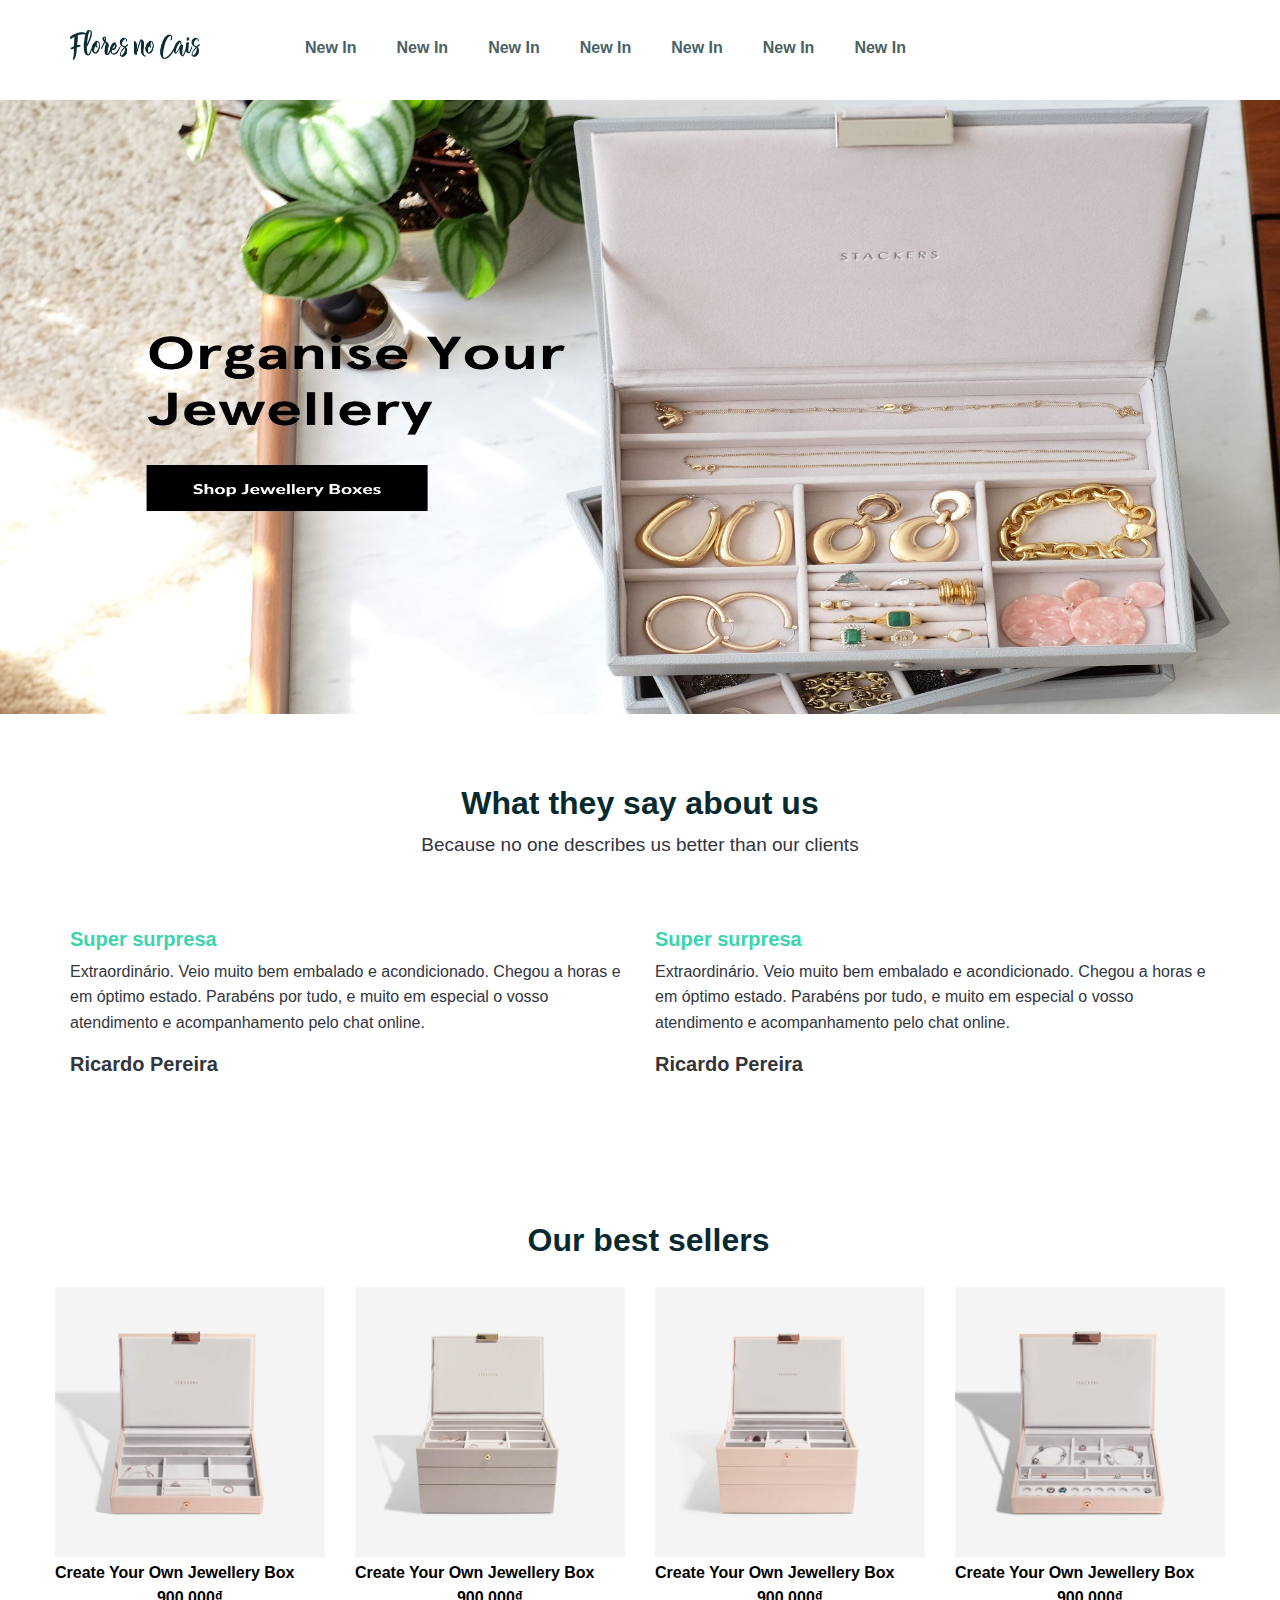
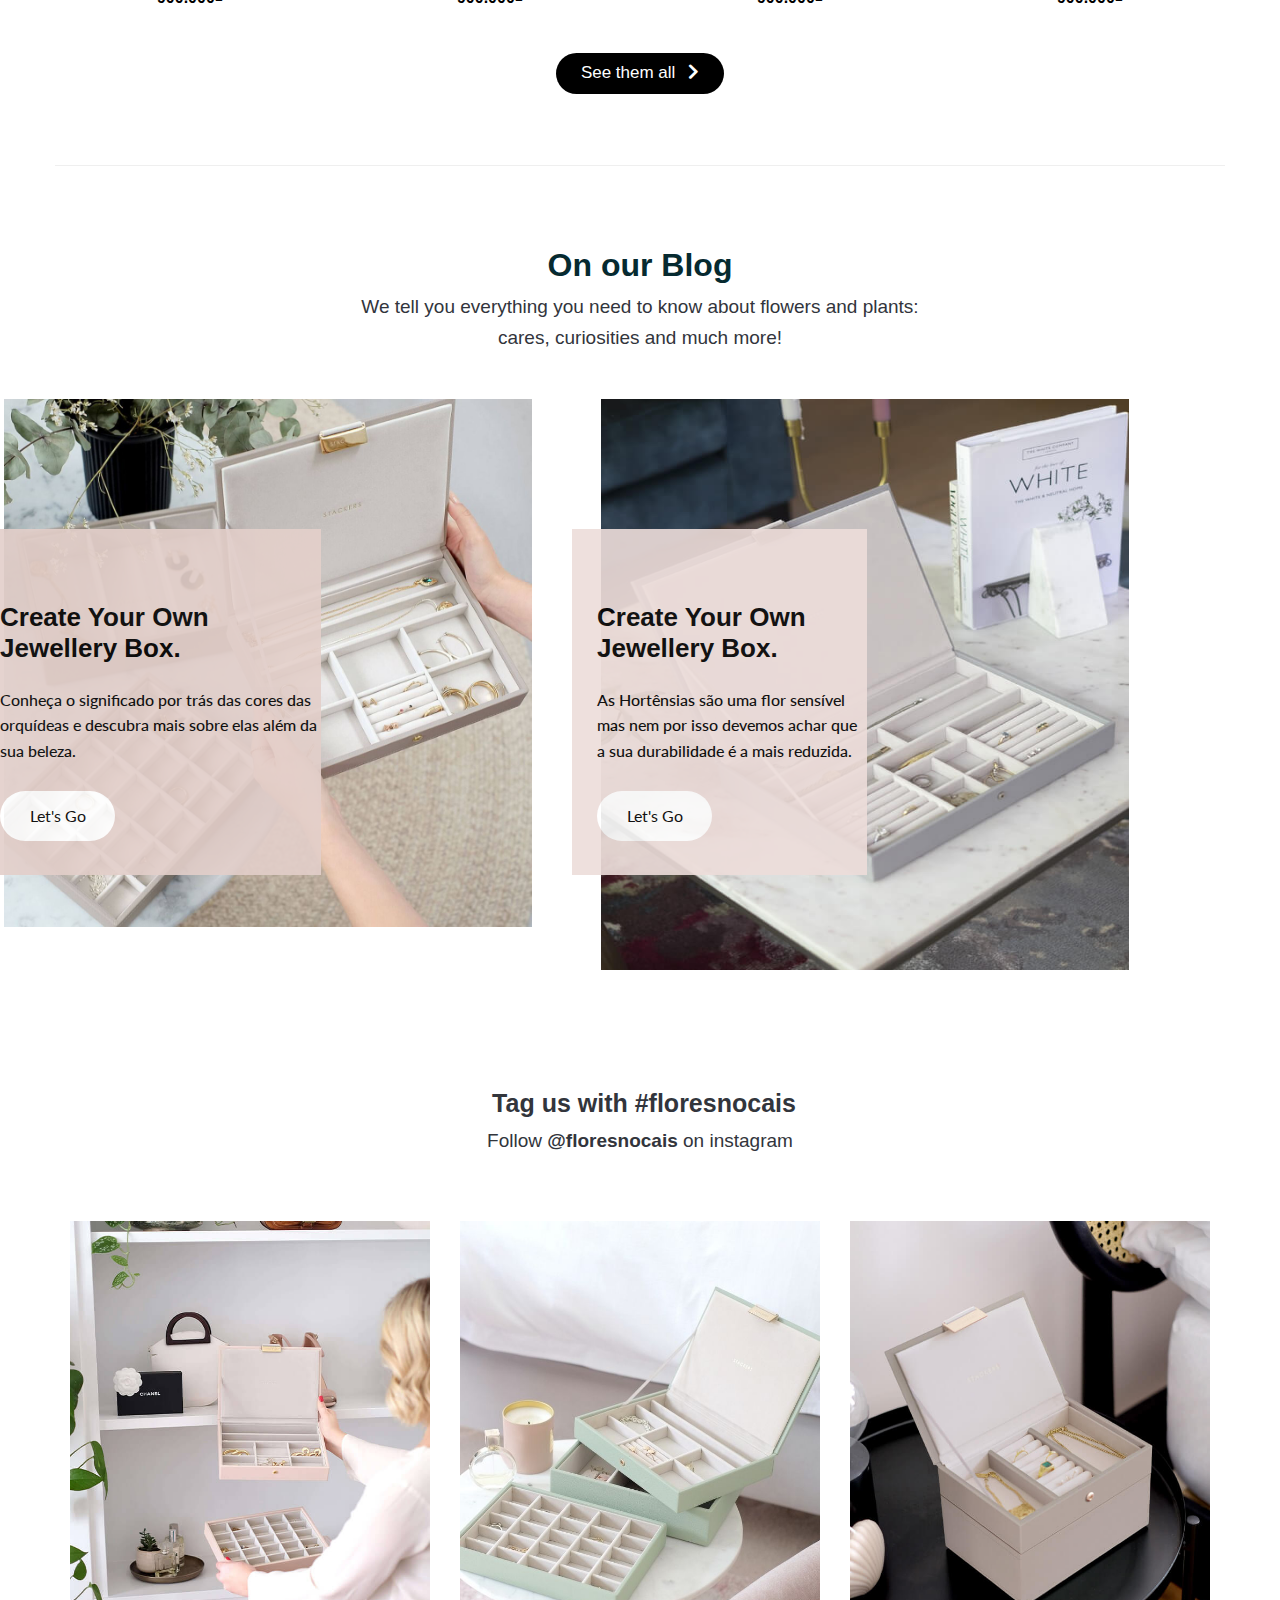
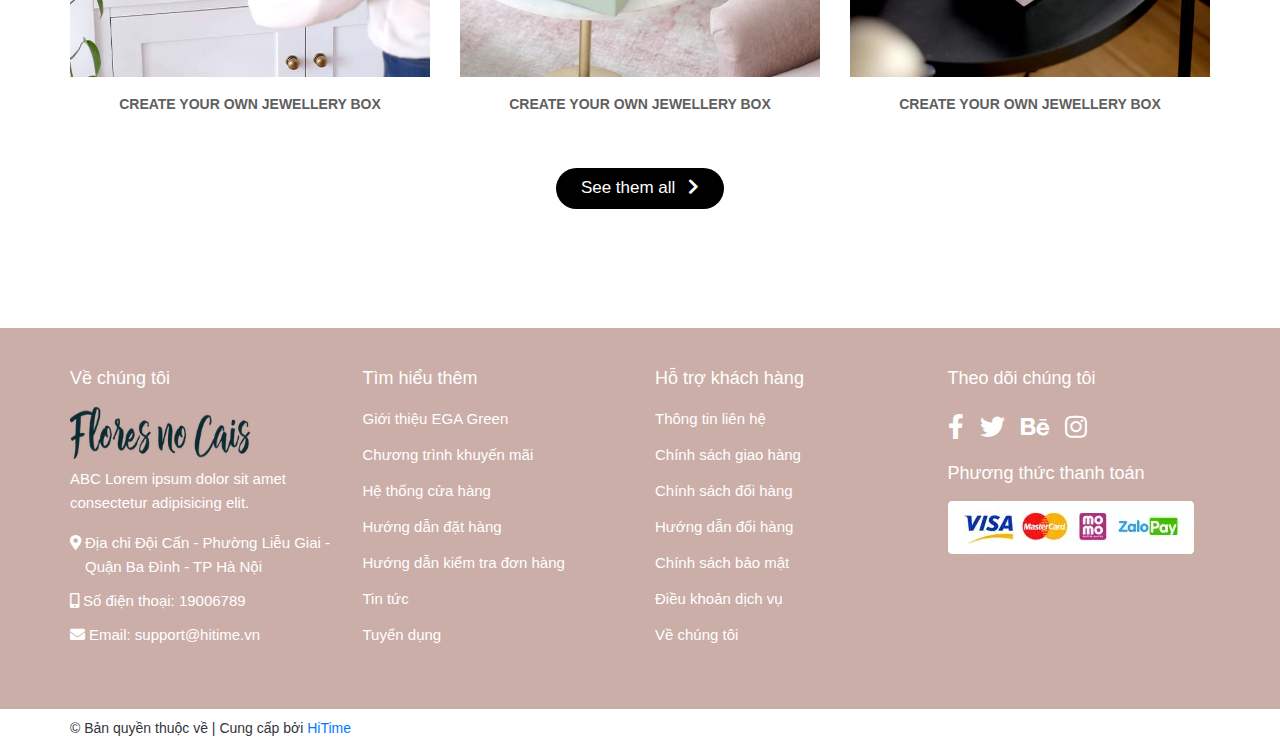
<file: index.html>
<!DOCTYPE html>
<html lang="en">

<head>
    <meta charset="UTF-8">
    <meta http-equiv="X-UA-Compatible" content="IE=edge">
    <meta name="viewport" content="width=device-width, initial-scale=1.0">
    <link rel="preconnect" href="https://fonts.googleapis.com">
    <link rel="stylesheet" type="text/css" media="all" href="https://fonts.googleapis.com/css?family=Raleway:400,600,500,300,200,800" />
    <link rel="stylesheet" type="text/css" media="all" href="https://fonts.googleapis.com/css?family=Lato:100,100i,300,400,400i,500,700" />
    <link rel="preconnect" href="https://fonts.gstatic.com" crossorigin>
    <link rel="stylesheet" href="bootstrap/css/bootstrap.min.css">
    <link rel="stylesheet" href="font/fontawesome/css/all.css">
    <link rel="stylesheet" href="css/style.css">
    <link rel="stylesheet" href="css/responsive.css">
    <title>Flores no Cais — With roots in Production | Online Florist</title>
</head>

<body>

    <div id="wrapper">
        <div id="header">
            <div class="container">
                <div class="row">

                    <div class="col-md-2">

                        <div id="logo">
                            <a href="">
                                <img src="images/logo-flores-no-cais-horizontal-dark.png" alt="">
                            </a>
                        </div>

                    </div>
                    <div class="col-md-10 d-sm-block d-md-block">
                        <div id="menu">
                            <nav class="d-none d-sm-block">
                                <ul id="main-menu" class="d-flex">
                                    <li><a href="">New In</a></li>
                                    <li><a href="">New In</a></li>
                                    <li><a href="">New In</a></li>
                                    <li><a href="">New In</a></li>
                                    <li><a href="">New In</a></li>
                                    <li><a href="">New In</a></li>
                                    <li><a href="">New In</a></li>

                                </ul>
                            </nav>
                            <div id="rps-menu" class="d-md-none">
                                <label for="check"><i class="fas fa-bars text-dark"></i></label>
                                <input id="check" type="checkbox">
                                <div class="test">
                                    <ul id="respon-menu">
                                        <li><a href="">New In</a></li>
                                        <li><a href="">New In</a></li>
                                        <li><a href="">New In</a></li>
                                        <li><a href="">New In</a></li>
                                        <li><a href="">New In</a></li>
                                        <li><a href="">New In</a></li>
                                        <li><a href="">New In</a></li>

                                    </ul>
                                </div>
                            </div>

                        </div>
                    </div>
                </div>
            </div>



        </div>


        <!-- ----------end header--------  -->


        <div id="slider">
            <a href="">
                <img src="images/Desktop_Hero_jewellery-boxes_banner.jpg" alt="">
            </a>
        </div>

        <!-- end slider-------------------- -->

        <div id="about-us">
            <div class="container">
                <div class="row">
                    <div class="col-md-12 col-12">
                        <div class="title-about text-center">
                            <h2>What they say about us</h2>
                            <p class="subtitle">Because no one describes us better than our clients</p>
                        </div>
                    </div>
                </div>
                <div class="row">
                    <div class="col-md-12 col-12">
                        <div class="content-about">
                            <div class="row">
                                <div class="col-md-6">
                                    <div class="content-about-title-left">
                                        <h6>Super surpresa</h6>
                                        <p>
                                            Extraordinário. Veio muito bem embalado e acondicionado. Chegou a horas e em óptimo estado. Parabéns por tudo, e muito em especial o vosso atendimento e acompanhamento pelo chat online.</p>

                                        <h4>Ricardo Pereira</h4>
                                    </div>
                                </div>
                                <div class="col-md-6 col-12">
                                    <div class="content-about-title-right">
                                        <h6>Super surpresa</h6>
                                        <p>
                                            Extraordinário. Veio muito bem embalado e acondicionado. Chegou a horas e em óptimo estado. Parabéns por tudo, e muito em especial o vosso atendimento e acompanhamento pelo chat online.</p>

                                        <h4>Ricardo Pereira</h4>
                                    </div>
                                </div>

                            </div>
                        </div>


                    </div>
                </div>
            </div>
        </div>

        <!-- end about us------------------- -->

        <div id="best-sellers">
            <div id="products-new" class="container">
                <div class="title row">
                    <div class="col-md-12 text-center">
                        <h4>Our best sellers
                        </h4>


                    </div>
                </div>
                <div class="body row">
                    <ul class="list-new-products row list-unstyled">
                        <li class="col-md-3 col-6">
                            <div class="product-item">
                                <a href="product-detail.html" class="pic-product d-block"><img src="images/product_2-1.jpg" alt="" class="img-fluid"></a>
                                <div class="info-product mt-2">
                                    <a href="product-detail.html" class="product-name d-block text-center text-sm-left">Create Your Own Jewellery Box
                                </a>
                                </div>
                                <div class="product-price mt-1 text-center">
                                    <span>900.000₫</span>
                                </div>


                            </div>
                        </li>
                        <li class="col-md-3 col-6">
                            <div class="product-item">
                                <a href="product-detail.html" class="pic-product d-block"><img src="images/product_2-2.jpg" alt="" class="img-fluid"></a>
                                <div class="info-product mt-2">
                                    <a href="product-detail.html" class="product-name d-block text-center text-sm-left">Create Your Own Jewellery Box
                                </a>
                                </div>
                                <div class="product-price mt-1 text-center">
                                    <span>900.000₫</span>
                                </div>


                            </div>
                        </li>
                        <li class="col-md-3 col-6">
                            <div class="product-item">
                                <a href="product-detail.html" class="pic-product d-block"><img src="images/product_2-3.jpg" alt="" class="img-fluid"></a>
                                <div class="info-product mt-2">
                                    <a href="product-detail.html" class="product-name d-block text-center text-sm-left">Create Your Own Jewellery Box
                                </a>
                                </div>
                                <div class="product-price mt-1 text-center">
                                    <span>900.000₫</span>
                                </div>


                            </div>
                        </li>
                        <li class="col-md-3 col-6">
                            <div class="product-item">
                                <a href="product-detail.html" class="pic-product d-block"><img src="images/product_2-4.jpg" alt="" class="img-fluid"></a>
                                <div class="info-product mt-2">
                                    <a href="product-detail.html" class="product-name d-block text-center text-sm-left">Create Your Own Jewellery Box
                                </a>
                                </div>
                                <div class="product-price mt-1 text-center">
                                    <span>900.000₫</span>
                                </div>


                            </div>
                        </li>
                    </ul>

                </div>

                <div class="text-center my-3">
                    <a href="" class="btn btn-main rounded-pill px-4">See them all
                            <i class=" fas fa-chevron-right pl-2"></i>
                        </a>
                </div>
            </div>
        </div>

        <!--end  best sellers------------ -->

        <div id="blog">
            <div class="container">
                <div class="row">
                    <div class="col-md-12 ">
                        <div class="title-blog text-center">
                            <h2>On our Blog</h2>
                            <p class="subtitle">We tell you everything you need to know about flowers and plants: <br> cares, curiosities and much more!</p>
                        </div>
                    </div>
                    <div class="row">
                        <div class="content-blog">
                            <div class="row">
                                <div class="col-md-6 col-12">
                                    <div class="content-blog-title-left">
                                        <div class="blog-img">
                                            <a href="">
                                                <img src="images/slider_2.jpg" alt="" width="528px" height="528px">
                                            </a>
                                        </div>

                                        <div class="box-blog-left">
                                            <div class="stackers-video-block-text">
                                                <div class="stackers-video-block_text_inner">
                                                    <h2>Create Your Own Jewellery Box.</h2>
                                                </div>
                                                <div class="stackers-video-block_text_content">Conheça o significado por trás das cores das orquídeas e descubra mais sobre elas além da sua beleza.</div>
                                                <a class="stackers-video-block_text_button text-decoration-none" href="">Let's Go</a>
                                            </div>
                                        </div>
                                    </div>
                                </div>
                                <div class="col-md-6 col-12">
                                    <div class="content-blog-title-right">
                                        <div class="blog-img">
                                            <a href="">
                                                <img src="images/product_1-5.jpg" alt="" width="528px" height="571px">
                                            </a>
                                        </div>

                                        <div class="box-blog-right">
                                            <div class="stackers-video-block-text">
                                                <div class="stackers-video-block_text_inner">
                                                    <h2>Create Your Own Jewellery Box.</h2>
                                                </div>
                                                <div class="stackers-video-block_text_content">As Hortênsias são uma flor sensível mas nem por isso devemos achar que a sua durabilidade é a mais reduzida.</div>
                                                <a class="stackers-video-block_text_button text-decoration-none" href="">Let's Go</a>
                                            </div>
                                        </div>
                                    </div>
                                </div>

                            </div>
                        </div>
                    </div>
                </div>
            </div>

        </div>

        <!-- end blog-------------------- -->

        <!-- <div id="tag-us-with">
            <div class="box featured-product mt-4">
                <div class="box-head text-center">
                    <h4>Tag us with #floresnocais
                    </h4>
                    <p class="subtitle">Follow <b>@floresnocais</b> on instagram</p>
                </div>
                <div class="box-body">
                    <ul class="list-featured-product d-flex">
                        <li>
                            <a href="" class="product-thumb">
                                <img src="images/product_1.jpg" alt="">
                            </a>
                            <a href="" class="product-title text-decoration-none">Create Your Own Jewellery Box</a>
                        </li>
                        <li>
                            <a href="" class="product-thumb">
                                <img src="images/product_1-2.jpg" alt="">
                            </a>
                            <a href="" class="product-title text-decoration-none">Create Your Own Jewellery Box</a>
                        </li>
                        <li>
                            <a href="" class="product-thumb">
                                <img src="images/product_1-3.jpg" alt="">
                            </a>
                            <a href="" class="product-title text-decoration-none">Create Your Own Jewellery Box</a>
                        </li>
                        <li>
                            <a href="" class="product-thumb">
                                <img src="images/product_1-4.jpg" alt="">
                            </a>
                            <a href="" class="product-title text-decoration-none">Create Your Own Jewellery Box</a>
                        </li>
                        <li>
                            <a href="" class="product-thumb">
                                <img src="images/product_1-5.jpg" alt="">
                            </a>
                            <a href="" class="product-title text-decoration-none">Create Your Own Jewellery Box</a>
                        </li>
                    </ul>
                </div>
            </div>
        </div> -->


        <div id="tag_us">
            <div class="container">
                <div class="share pt-5 mb-5">
                    <div class="row">
                        <div class="col-md-12 col-12 pb-5">
                            <div class="box-head text-center">
                                <h4>Tag us with #floresnocais
                                </h4>
                                <p class="subtitle">Follow <b>@floresnocais</b> on instagram</p>
                            </div>
                        </div>
                        <div class="col-md-4 col-12 text-center mb-3">
                            <div class="list-share">
                                <a href="" class="d-block">
                                    <img src="images/product_1.jpg" class="img-fluid pb-3">
                                </a>
                                <a href="" class="product-title text-decoration-none">Create Your Own Jewellery Box</a>

                            </div>
                        </div>

                        <div class="col-md-4 col-12 text-center mb-3">
                            <div class="list-share">
                                <a href="" class="d-block">
                                    <img src="images/product_1-2.jpg" class="img-fluid pb-3">
                                </a>
                                <a href="" class="product-title text-decoration-none">Create Your Own Jewellery Box</a>

                            </div>
                        </div>
                        <div class="col-md-4 col-12 text-center mb-3">
                            <div class="list-share">
                                <a href="" class="d-block">
                                    <img src="images/product_1-3.jpg" class="img-fluid pb-3">
                                </a>
                                <a href="" class="product-title text-decoration-none">Create Your Own Jewellery Box</a>

                            </div>
                        </div>






                    </div>
                    <div class="row">
                        <div class="col-md-12">
                            <div class="text-center my-3">
                                <a href="" class="btn btn-main rounded-pill px-4">See them all
                                        <i class=" fas fa-chevron-right pl-2"></i>
                                    </a>
                            </div>
                        </div>

                    </div>
                </div>
            </div>



        </div>


        <!-- end tag us with------------------ -->







        <div id="footer">

            <div class="mid-footer">
                <div class="container ">
                    <div class="row ">
                        <div class="col-xs-12 col-md-6 col-lg-3 col-12 footer-click ">
                            <div class="wp_about_us_f">
                                <h4 class="title-menu clicked ">Về chúng tôi</h4>
                                <a href=" ">
                                    <img src="images/logo-flores-no-cais-horizontal-dark.png " alt=" " width="180px" height="52px">
                                </a>
                                <p class="pt-2">
                                    ABC Lorem ipsum dolor sit amet consectetur adipisicing elit.
                                </p>
                                <p EGA Green chuyên cung cấp các thực phẩm tươi sống.></p>
                                <div class="single-contact ">
                                    <i class="fa fa-map-marker-alt "></i>
                                    <div class="content pd_l_15 pl-1">
                                        Địa chỉ
                                        <span>Đội Cấn - Phường Liễu Giai - Quận Ba Đình - TP Hà Nội</span>
                                    </div>

                                </div>
                                <div class="single-contact ">
                                    <i class="fa fa-mobile-alt"></i>
                                    <div class="content pd_l_15 pl-1">
                                        Số điện thoại: <a class="link_f" title="19006750 " href="tel:19006750 ">19006789 </a>
                                    </div>
                                </div>
                                <div class="single-contact ">
                                    <i class="fa fa-envelope "></i>
                                    <div class="content pd_l_15 pl-1">
                                        Email: <a title="support@sapo.vn " class="link_f " href="mailto:support@sapo.vn ">support@hitime.vn</a>
                                    </div>
                                </div>
                            </div>

                        </div>
                        <div class="col-xs-12 col-md-6 col-lg-3 col-12 footer-click wp_information_f">
                            <!-- <div class="wp_information_f"> -->
                            <h4 class="title-menu clicked ">Tìm hiểu thêm</h4>
                            <ul class="list-menu toggle-mn ">

                                <li class="li_menu ">
                                    <a class="link_f " href="/ " title="Giới thiệu EGA Green ">Giới thiệu EGA Green</a>
                                </li>

                                <li class="li_menu ">
                                    <a class="link_f " href="/ " title="Chương trình khuyến mãi ">Chương trình khuyến mãi</a>
                                </li>

                                <li class="li_menu ">
                                    <a class="link_f " href="/ " title="Hệ thống cửa hàng ">Hệ thống cửa hàng</a>
                                </li>

                                <li class="li_menu ">
                                    <a class="link_f " href="/ " title="Hướng dẫn đặt hàng ">Hướng dẫn đặt hàng</a>
                                </li>

                                <li class="li_menu ">
                                    <a class="link_f " href="/ " title="Hướng dẫn kiểm tra đơn hàng ">Hướng dẫn kiểm tra đơn hàng</a>
                                </li>

                                <li class="li_menu ">
                                    <a class="link_f " href="/tin-tuc " title="Tin tức ">Tin tức</a>
                                </li>

                                <li class="li_menu ">
                                    <a class="link_f " href="/ " title="Tuyển dụng ">Tuyển dụng</a>
                                </li>

                            </ul>
                            <!-- </div> -->

                        </div>
                        <div class="col-xs-12 col-md-6 col-lg-3 col-12 footer-click wp_support_f">

                            <!-- <div class="wp_support_f"> -->
                            <h4 class="title-menu clicked ">Hỗ trợ khách hàng</h4>
                            <ul class="list-menu toggle-mn ">

                                <li class="li_menu ">
                                    <a class="link_f " href="/ " title="Thông tin liên hệ ">Thông tin liên hệ</a>
                                </li>

                                <li class="li_menu ">
                                    <a class="link_f " href="/ " title="Chính sách giao hàng ">Chính sách giao hàng</a>
                                </li>

                                <li class="li_menu ">
                                    <a class="link_f " href="/ " title="Chính sách đổi hàng ">Chính sách đổi hàng</a>
                                </li>

                                <li class="li_menu ">
                                    <a class="link_f " href="/ " title="Hướng dẫn đổi hàng ">Hướng dẫn đổi hàng</a>
                                </li>

                                <li class="li_menu ">
                                    <a class="link_f " href="/ " title="Chính sách bảo mật ">Chính sách bảo mật</a>
                                </li>

                                <li class="li_menu ">
                                    <a class="link_f " href="/ " title="Điều khoản dịch vụ ">Điều khoản dịch vụ</a>
                                </li>

                                <li class="li_menu ">
                                    <a class="link_f " href="/ " title="Về chúng tôi ">Về chúng tôi</a>
                                </li>

                            </ul>
                            <!-- </div> -->

                        </div>
                        <div class="col-xs-12 col-md-6 col-lg-3 col-12 footer-click ">
                            <div class="social-footer ">
                                <h4 class="title-menu ">
                                    Theo dõi chúng tôi
                                </h4>
                                <ul class="follow_option d-flex flex-wrap align-items-center p-0 list-unstyled ">

                                    <li>
                                        <a class="facebook link_f " href="# " title="Theo dõi Facebook ABC "><i class="fab fa-facebook-f "></i></a>
                                    </li>


                                    <li>
                                        <a class="twitter link_f " href="# " title="Theo dõi Twitter ABC"><i class="fab fa-twitter "></i></a>
                                    </li>


                                    <li>
                                        <a class="behance link_f " href="# " title="Theo dõi Behance ABC "><i class="fab fa-behance "></i></a>
                                    </li>


                                    <li>
                                        <a class="instgram link_f " href="# " title="Theo dõi instgram ABC "><i class="fab fa-instagram "></i></a>
                                    </li>

                                </ul>
                                <h4 class="title-menu ">
                                    Phương thức thanh toán
                                </h4>
                                <div class="product-trustbadge my-3">
                                    <a href="" title="Phương thức thanh toán">
                                        <img class="lazyload img-fluid loaded" src="images/product_trustbadge.png" alt="Phương thức thanh toán" data-was-processed="true">
                                    </a>
                                </div>

                            </div>
                        </div>
                    </div>
                </div>
            </div>
            <div class="bg-footer-bottom copyright clearfix py-2">
                <div class="container">
                    <div class="row">
                        <div id="copyright" class="col-lg-12 col-md-12 col-xs-12 col-12 fot_copyright">
                            <span class="wsp">
                                    © Bản quyền thuộc về 
                                    <a href="" rel="nofollow" target="_blank"></a> | Cung cấp bởi <a href="https://hitime.vn/" rel="" title="" target="_blank">HiTime</a>
                                </span>
                        </div>
                    </div>

                    <!-- <a href="#" id="back-to-top" class="backtop back-to-top show end" title="Lên đầu trang"><i class="fa fa-angle-up" aria-hidden="true"></i></a> -->

                </div>
            </div>

        </div>




        <!-- <div id="best-sellers">
            <div id="products-new" class="container">
                <div class="title row">
                    <div class="col-md-12 text-center">
                        <h4>Our best sellers
                        </h4>


                    </div>
                </div>
                <div class="body row">
                    <ul class="list-new-products row list-unstyled">
                        <li class="col-md-3 col-12">
                            <div class="product-item">
                                <a href="product-detail.html" class="pic-product d-block"><img src="images/product_1.jpg" alt="" class="img-fluid"></a>
                                <div class="info-product mt-2">
                                    <a href="product-detail.html" class="product-name d-block text-center text-sm-left">Create Your Own Jewellery Box
                                </a>
                                </div>
                                <div class="product-price mt-1 text-center">
                                    <span>900.000₫</span>
                                </div>


                            </div>
                        </li>
                        <li class="col-md-3 col-12">
                            <div class="product-item">
                                <a href="product-detail.html" class="pic-product d-block"><img src="images/product_1-2.jpg" alt="" class="img-fluid"></a>
                                <div class="info-product mt-2">
                                    <a href="product-detail.html" class="product-name d-block text-center text-sm-left">Create Your Own Jewellery Box
                                </a>
                                </div>
                                <div class="product-price mt-1 text-center">
                                    <span>900.000₫</span>
                                </div>


                            </div>
                        </li>
                        <li class="col-md-3 col-6">
                            <div class="product-item">
                                <a href="product-detail.html" class="pic-product d-block"><img src="images/product_1-3.jpg" alt="" class="img-fluid"></a>
                                <div class="info-product mt-2">
                                    <a href="product-detail.html" class="product-name d-block text-center text-sm-left">Create Your Own Jewellery Box
                                </a>
                                </div>
                                <div class="product-price mt-1 text-center">
                                    <span>900.000₫</span>
                                </div>


                            </div>
                        </li>
                        <li class="col-md-3 col-6">
                            <div class="product-item">
                                <a href="product-detail.html" class="pic-product d-block"><img src="images/product_1-4.jpg" alt="" class="img-fluid"></a>
                                <div class="info-product mt-2">
                                    <a href="product-detail.html" class="product-name d-block text-center text-sm-left">Create Your Own Jewellery Box
                                </a>
                                </div>
                                <div class="product-price mt-1 text-center">
                                    <span>900.000₫</span>
                                </div>


                            </div>
                        </li>
                    </ul>

                </div>

                <div class="text-center my-3">
                    <a href="" class="btn btn-main rounded-pill px-4">See them all
                            <i class=" fas fa-chevron-right pl-2"></i>
                        </a>
                </div>
            </div>
        </div> -->



        <!-- ----------------------test---------------- -->











        <!-- end footer-------------------------------- -->

    </div>



    <script src=" js/jquery-3.5.1.slim.min.js "></script>
    <script src="js/popper.min.js "></script>
    <script src="bootstrap/js/bootstrap.min.js "></script>
</body>

</html>

</html>
</file>
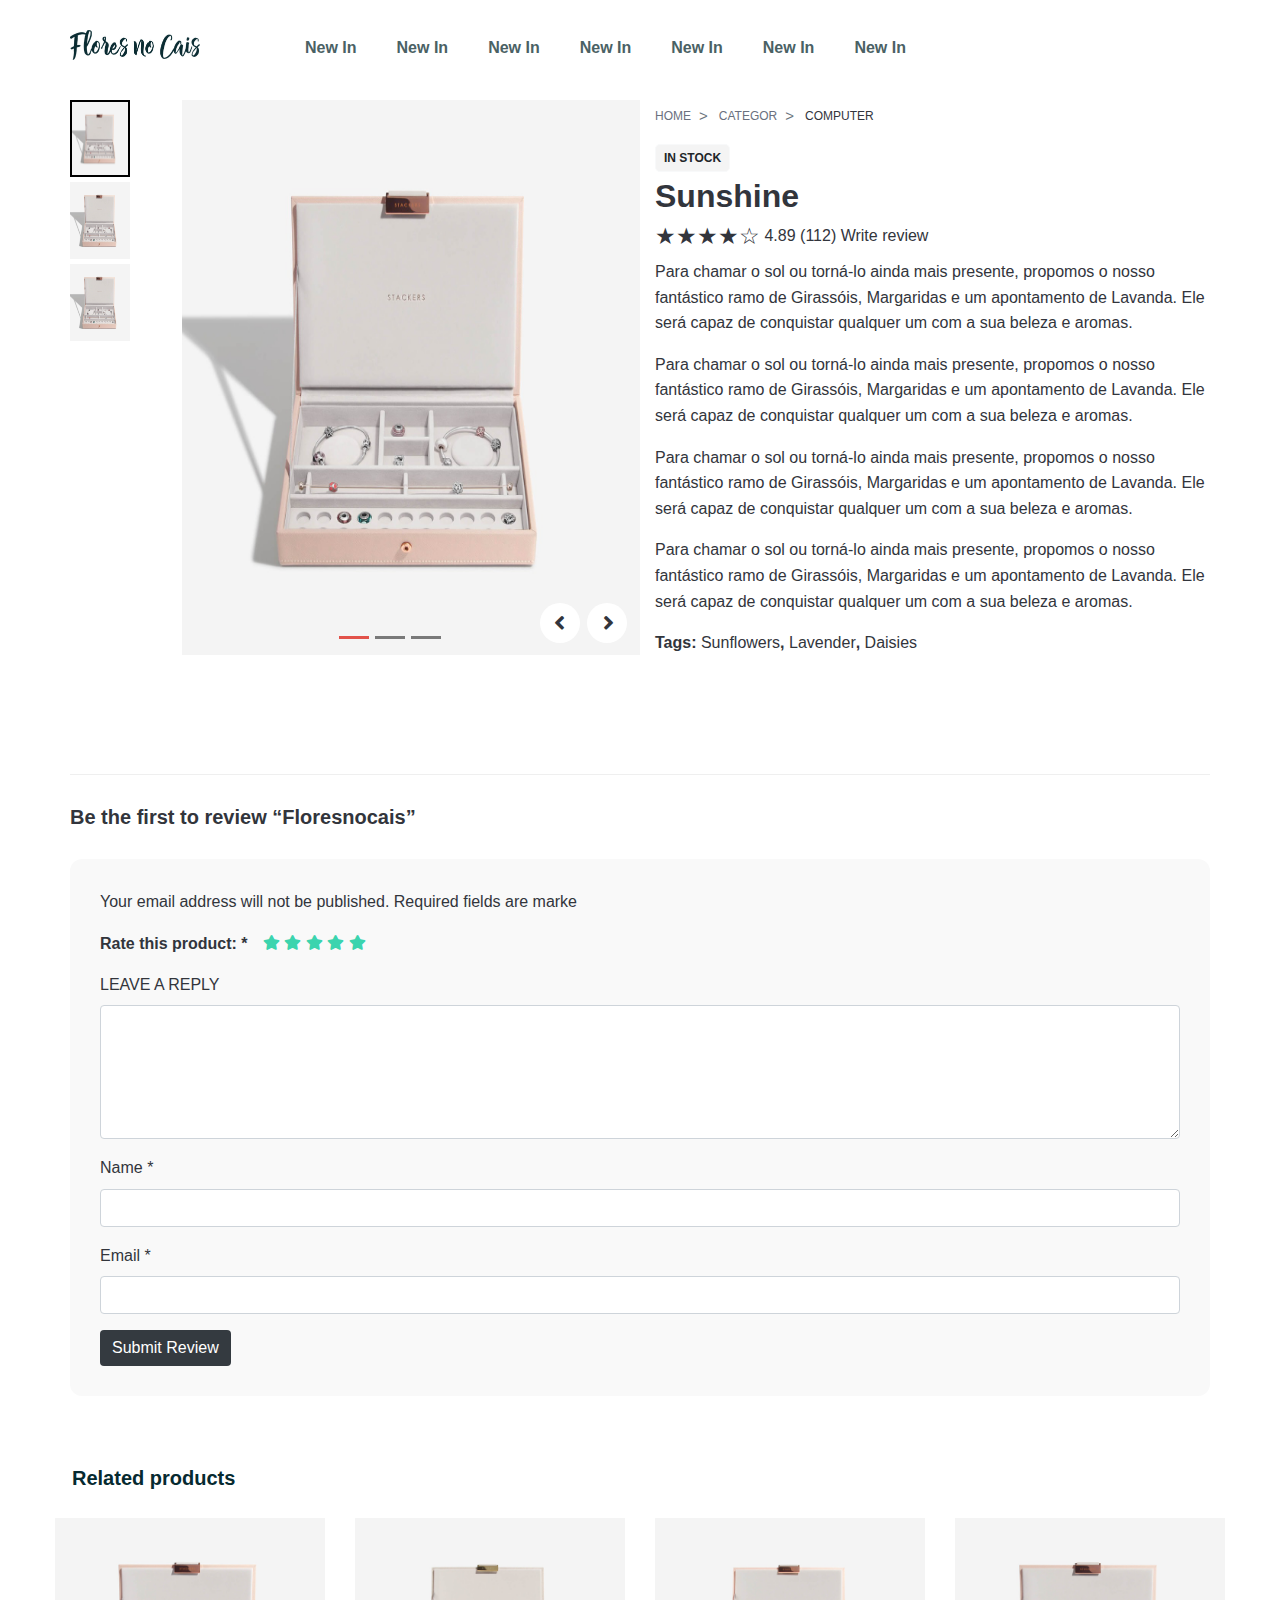
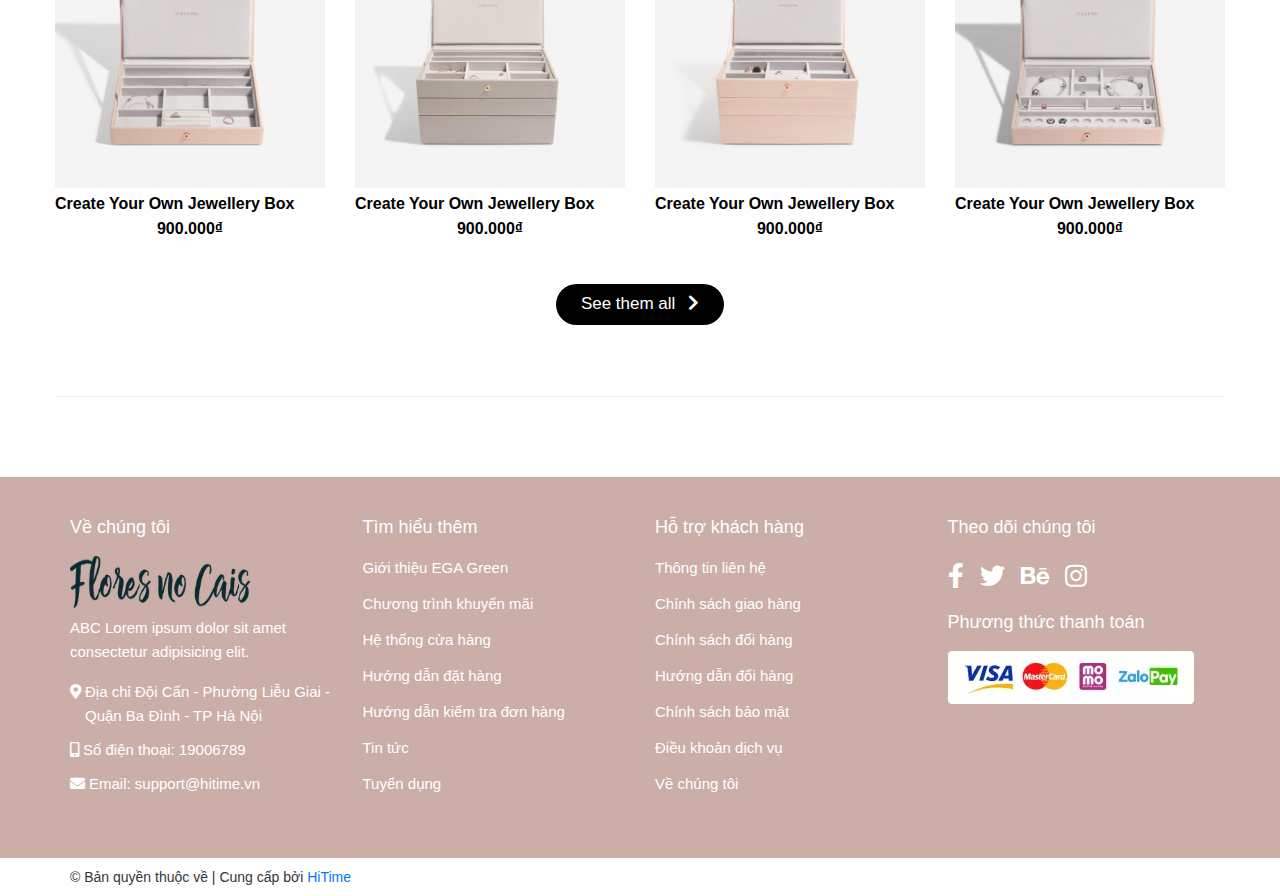
<file: product-detail.html>
<!DOCTYPE html>
<html lang="en">

<head>
    <meta charset="UTF-8">
    <meta http-equiv="X-UA-Compatible" content="IE=edge">
    <meta name="viewport" content="width=device-width, initial-scale=1.0">
    <link rel="preconnect" href="https://fonts.googleapis.com">
    <link rel="stylesheet" type="text/css" media="all" href="https://fonts.googleapis.com/css?family=Raleway:400,600,500,300,200,800" />
    <link rel="stylesheet" type="text/css" media="all" href="https://fonts.googleapis.com/css?family=Lato:100,100i,300,400,400i,500,700" />
    <link rel="preconnect" href="https://fonts.gstatic.com" crossorigin>
    <link rel="stylesheet" href="bootstrap/css/bootstrap.min.css">
    <link rel="stylesheet" href="font/fontawesome/css/all.css">
    <link rel="stylesheet" href="css/style.css">
    <link rel="stylesheet" href="css/responsive.css">
    <title>Flores no Cais — Product details</title>
</head>

<body>

    <div id="wrapper">



        <div id="header">
            <div class="container">
                <div class="row">

                    <div class="col-md-2">

                        <div id="logo">
                            <a href="index.html">
                                <img src="images/logo-flores-no-cais-horizontal-dark.png" alt="">
                            </a>
                        </div>

                    </div>
                    <div class="col-md-10 d-sm-block d-md-block">
                        <div id="menu">
                            <nav class="d-none d-sm-block">
                                <ul id="main-menu" class="d-flex">
                                    <li><a href="">New In</a></li>
                                    <li><a href="">New In</a></li>
                                    <li><a href="">New In</a></li>
                                    <li><a href="">New In</a></li>
                                    <li><a href="">New In</a></li>
                                    <li><a href="">New In</a></li>
                                    <li><a href="">New In</a></li>

                                </ul>
                            </nav>
                            <div id="rps-menu" class="d-md-none">
                                <label for="check"><i class="fas fa-bars text-dark"></i></label>
                                <input id="check" type="checkbox">
                                <div class="test">
                                    <ul id="respon-menu">
                                        <li><a href="">New In</a></li>
                                        <li><a href="">New In</a></li>
                                        <li><a href="">New In</a></li>
                                        <li><a href="">New In</a></li>
                                        <li><a href="">New In</a></li>
                                        <li><a href="">New In</a></li>
                                        <li><a href="">New In</a></li>

                                    </ul>
                                </div>
                            </div>

                        </div>
                    </div>
                </div>
            </div>



        </div>

        <!-- ----------end header--------  -->

        <div id="product-detail">
            <div id="wp-product-detail">
                <div class="container">
                    <div class="row">
                        <div class="col-md-6">
                            <div class="product-img-slider">
                                <div class="product-img">
                                    <div class="product-img-item">
                                        <img src="images/product_2-4.jpg" alt="">
                                    </div>

                                </div>

                                <div class="owl-nav ">
                                    <div class="owl-prev btn-round "><i class="fas fa-angle-left"></i></div>
                                    <div class="owl-next btn-round "><i class="fas fa-angle-right"></i></div>
                                </div>
                                <div class="owl-dots ">
                                    <ol class="carousel-indicators">
                                        <li data-target="#home-slide" class="active"></li>
                                        <li data-target="#home-slide" class=""></li>
                                        <li data-target="#home-slide" class=""></li>
                                    </ol>
                                </div>
                                <div class="product-img-thumnail ">
                                    <div class="img-thumnail-item ">
                                        <img class="active" src="images/product_2-4.jpg " alt=" " width="60px " height="77px ">
                                    </div>
                                    <div class="img-thumnail-item ">
                                        <img src="images/product_2-4.jpg" alt=" " width="60px " height="77px ">
                                    </div>
                                    <div class="img-thumnail-item ">
                                        <img src="images/product_2-4.jpg" alt=" " width="60px " height="77px ">
                                    </div>
                                </div>
                            </div>
                        </div>
                        <div class="col-md-6 ">
                            <div class="product-info ">
                                <div id="wp-breadcrumb ">
                                    <div class="row ">
                                        <div class="col-md-12 ">

                                            <nav>
                                                <ol class="breadcrumb">
                                                    <li class="breadcrumb-item">
                                                        <a href="" class="text-decoration-none">Home</a>
                                                    </li>
                                                    <li class="breadcrumb-item" id="breadcrumb-icon">
                                                        <a href="" class="text-decoration-none">Categor</a>
                                                    </li>
                                                    <li class="breadcrumb-item" id="breadcrumb-icon">Computer</li>
                                                </ol>
                                            </nav>
                                        </div>
                                    </div>
                                </div>
                                <div class="in-stock ">
                                    <div class="row ">
                                        <div class="col-md-12 ">
                                            <button class="btn btn-light btn-sm text-uppercase">In stock</button>
                                        </div>
                                    </div>
                                </div>

                                <div class="product-title ">
                                    <div class="row ">
                                        <div class="col-md-12 ">
                                            <h1>Sunshine</h1>
                                        </div>
                                    </div>
                                </div>

                                <div class="product-rating ">
                                    <div class="row ">
                                        <div class="col-md-12 ">
                                            <div class="star-rating " title="Rated 4.89 out of 5 ">
                                            </div>
                                            <span class="average "> 4.89 </span>
                                            <a href="# " class="review-link text-decoration-none ">
                                                <span class="count">(112)</span>
                                            </a>
                                            <a href="#review" class="write-review text-decoration-none ">Write review</a>
                                        </div>
                                    </div>
                                </div>


                                <div class="product-info-content ">
                                    <div class="container ">
                                        <div class="row ">
                                            <p>
                                                Para chamar o sol ou torná-lo ainda mais presente, propomos o nosso fantástico ramo de Girassóis, Margaridas e um apontamento de Lavanda. Ele será capaz de conquistar qualquer um com a sua beleza e aromas.
                                            </p>
                                            <p>
                                                Para chamar o sol ou torná-lo ainda mais presente, propomos o nosso fantástico ramo de Girassóis, Margaridas e um apontamento de Lavanda. Ele será capaz de conquistar qualquer um com a sua beleza e aromas.
                                            </p>
                                            <p>
                                                Para chamar o sol ou torná-lo ainda mais presente, propomos o nosso fantástico ramo de Girassóis, Margaridas e um apontamento de Lavanda. Ele será capaz de conquistar qualquer um com a sua beleza e aromas.
                                            </p>
                                            <p>
                                                Para chamar o sol ou torná-lo ainda mais presente, propomos o nosso fantástico ramo de Girassóis, Margaridas e um apontamento de Lavanda. Ele será capaz de conquistar qualquer um com a sua beleza e aromas.
                                            </p>
                                        </div>
                                    </div>

                                </div>

                                <div class="product-meta ">
                                    <div class="row ">
                                        <div class="col-md-12 ">
                                            <span class="tagged_as ">Tags: 
                                                        <a href=" " rel=" ">Sunflowers</a>,
                                                        <a href=" " rel=" ">Lavender</a>,
                                                        <a href=" " rel=" ">Daisies</a>
                                                </span>
                                        </div>
                                    </div>
                                </div>





                            </div>
                        </div>


                    </div>
                </div>
            </div>
        </div>


        <div id="review">
            <div class="container ">
                <div class="row ">
                    <div class="col-md-12 ">
                        <div class="review-title">
                            <h3>Be the first to review “Floresnocais”</h3>
                        </div>
                    </div>
                </div>
                <div class="row">
                    <div class="col-md-12">
                        <div id="form-review">
                            <p class="comment-note">
                                <span class="email-note">Your email address will not be published. Required fields are marke</span>
                            </p>
                            <div class="comment-rating">
                                <div class="rating-css">
                                    <div class="stars-title">
                                        <label for="rating"><b>Rate this product:&nbsp;<span class="required">*</span></b></label>
                                        <p class="stars">
                                    </div>
                                    <div class="star-icon">
                                        <input type="radio" name="rating1" id="rating1">
                                        <label for="rating1" class="fa fa-star"></label>
                                        <input type="radio" name="rating1" id="rating2">
                                        <label for="rating2" class="fa fa-star"></label>
                                        <input type="radio" name="rating1" id="rating3">
                                        <label for="rating3" class="fa fa-star"></label>
                                        <input type="radio" name="rating1" id="rating4">
                                        <label for="rating4" class="fa fa-star"></label>
                                        <input type="radio" name="rating1" id="rating5">
                                        <label for="rating5" class="fa fa-star"></label>
                                    </div>
                                </div>
                                </p>









                                <p class="form-comment">
                                    <label for="detail">LEAVE A REPLY</label>
                                    <textarea name="" id="detail" cols="30" rows="5" class="form-control"></textarea>
                                </p>
                                <p class="name">
                                    <label for="username" class="">Name *</label>
                                    <input type="text" class="form-control" name="username" id="username">
                                </p>
                                <p class="email"><label for="email">Email *</label>
                                    <input type="email" id="email" class="form-control"></p>
                                <a href="" class="btn btn-dark bt-submit" aria-disabled="true">Submit Review</a>

                            </div>
                        </div>
                    </div>

                </div>
            </div>
        </div>






        <div id="product-related">
            <div id="products-new" class="container">
                <div class="title row">
                    <div class="col-md-12 text-left">
                        <h4>Related products

                        </h4>


                    </div>
                </div>
                <div class="body row">
                    <ul class="list-new-products row list-unstyled">
                        <li class="col-md-3">
                            <div class="product-item">
                                <a href="" class="pic-product d-block"><img src="images/product_2-1.jpg" alt="" class="img-fluid"></a>
                                <div class="info-product mt-2">
                                    <a href="" class="product-name d-block text-center text-sm-left">Create Your Own Jewellery Box
                                </a>
                                </div>
                                <div class="product-price mt-1 text-center">
                                    <span>900.000₫</span>
                                </div>


                            </div>
                        </li>
                        <li class="col-md-3">
                            <div class="product-item">
                                <a href="" class="pic-product d-block"><img src="images/product_2-2.jpg" alt="" class="img-fluid"></a>
                                <div class="info-product mt-2">
                                    <a href="" class="product-name d-block text-center text-sm-left">Create Your Own Jewellery Box
                                </a>
                                </div>
                                <div class="product-price mt-1 text-center">
                                    <span>900.000₫</span>
                                </div>


                            </div>
                        </li>
                        <li class="col-md-3">
                            <div class="product-item">
                                <a href="" class="pic-product d-block"><img src="images/product_2-3.jpg" alt="" class="img-fluid"></a>
                                <div class="info-product mt-2">
                                    <a href="" class="product-name d-block text-center text-sm-left">Create Your Own Jewellery Box
                                </a>
                                </div>
                                <div class="product-price mt-1 text-center">
                                    <span>900.000₫</span>
                                </div>


                            </div>
                        </li>
                        <li class="col-md-3">
                            <div class="product-item">
                                <a href="" class="pic-product d-block"><img src="images/product_2-4.jpg" alt="" class="img-fluid"></a>
                                <div class="info-product mt-2">
                                    <a href="" class="product-name d-block text-center text-sm-left">Create Your Own Jewellery Box
                                </a>
                                </div>
                                <div class="product-price mt-1 text-center">
                                    <span>900.000₫</span>
                                </div>


                            </div>
                        </li>
                    </ul>

                </div>

                <div class="row">
                    <div class="col-md-12 col-12 d-block">
                        <div class="text-center my-3">
                            <a href="" class="btn btn-main rounded-pill px-4">See them all
                                    <i class=" fas fa-chevron-right pl-2"></i>
                                </a>
                        </div>
                    </div>
                </div>

            </div>
        </div>






        <div id="footer">

            <div class="mid-footer">
                <div class="container ">
                    <div class="row ">
                        <div class="col-xs-12 col-md-6 col-lg-3 col-12 footer-click ">
                            <div class="wp_about_us_f">
                                <h4 class="title-menu clicked ">Về chúng tôi</h4>
                                <a href="index.html">
                                    <img src="images/logo-flores-no-cais-horizontal-dark.png " alt=" " width="180px" height="52px">
                                </a>
                                <p class="pt-2">
                                    ABC Lorem ipsum dolor sit amet consectetur adipisicing elit.
                                </p>
                                <p EGA Green chuyên cung cấp các thực phẩm tươi sống.></p>
                                <div class="single-contact ">
                                    <i class="fa fa-map-marker-alt "></i>
                                    <div class="content pd_l_15 pl-1">
                                        Địa chỉ
                                        <span>Đội Cấn - Phường Liễu Giai - Quận Ba Đình - TP Hà Nội</span>
                                    </div>

                                </div>
                                <div class="single-contact ">
                                    <i class="fa fa-mobile-alt"></i>
                                    <div class="content pd_l_15 pl-1">
                                        Số điện thoại: <a class="link_f" title="19006750 " href="tel:19006750 ">19006789 </a>
                                    </div>
                                </div>
                                <div class="single-contact ">
                                    <i class="fa fa-envelope "></i>
                                    <div class="content pd_l_15 pl-1">
                                        Email: <a title="support@sapo.vn " class="link_f " href="mailto:support@sapo.vn ">support@hitime.vn</a>
                                    </div>
                                </div>
                            </div>

                        </div>
                        <div class="col-xs-12 col-md-6 col-lg-3 col-12 footer-click wp_information_f">
                            <!-- <div class="wp_information_f"> -->
                            <h4 class="title-menu clicked ">Tìm hiểu thêm</h4>
                            <ul class="list-menu toggle-mn ">

                                <li class="li_menu ">
                                    <a class="link_f " href="/ " title="Giới thiệu EGA Green ">Giới thiệu EGA Green</a>
                                </li>

                                <li class="li_menu ">
                                    <a class="link_f " href="/ " title="Chương trình khuyến mãi ">Chương trình khuyến mãi</a>
                                </li>

                                <li class="li_menu ">
                                    <a class="link_f " href="/ " title="Hệ thống cửa hàng ">Hệ thống cửa hàng</a>
                                </li>

                                <li class="li_menu ">
                                    <a class="link_f " href="/ " title="Hướng dẫn đặt hàng ">Hướng dẫn đặt hàng</a>
                                </li>

                                <li class="li_menu ">
                                    <a class="link_f " href="/ " title="Hướng dẫn kiểm tra đơn hàng ">Hướng dẫn kiểm tra đơn hàng</a>
                                </li>

                                <li class="li_menu ">
                                    <a class="link_f " href="/tin-tuc " title="Tin tức ">Tin tức</a>
                                </li>

                                <li class="li_menu ">
                                    <a class="link_f " href="/ " title="Tuyển dụng ">Tuyển dụng</a>
                                </li>

                            </ul>
                            <!-- </div> -->

                        </div>
                        <div class="col-xs-12 col-md-6 col-lg-3 col-12 footer-click wp_support_f">

                            <!-- <div class="wp_support_f"> -->
                            <h4 class="title-menu clicked ">Hỗ trợ khách hàng</h4>
                            <ul class="list-menu toggle-mn ">

                                <li class="li_menu ">
                                    <a class="link_f " href="/ " title="Thông tin liên hệ ">Thông tin liên hệ</a>
                                </li>

                                <li class="li_menu ">
                                    <a class="link_f " href="/ " title="Chính sách giao hàng ">Chính sách giao hàng</a>
                                </li>

                                <li class="li_menu ">
                                    <a class="link_f " href="/ " title="Chính sách đổi hàng ">Chính sách đổi hàng</a>
                                </li>

                                <li class="li_menu ">
                                    <a class="link_f " href="/ " title="Hướng dẫn đổi hàng ">Hướng dẫn đổi hàng</a>
                                </li>

                                <li class="li_menu ">
                                    <a class="link_f " href="/ " title="Chính sách bảo mật ">Chính sách bảo mật</a>
                                </li>

                                <li class="li_menu ">
                                    <a class="link_f " href="/ " title="Điều khoản dịch vụ ">Điều khoản dịch vụ</a>
                                </li>

                                <li class="li_menu ">
                                    <a class="link_f " href="/ " title="Về chúng tôi ">Về chúng tôi</a>
                                </li>

                            </ul>
                            <!-- </div> -->

                        </div>
                        <div class="col-xs-12 col-md-6 col-lg-3 col-12 footer-click ">
                            <div class="social-footer ">
                                <h4 class="title-menu ">
                                    Theo dõi chúng tôi
                                </h4>
                                <ul class="follow_option d-flex flex-wrap align-items-center p-0 list-unstyled ">

                                    <li>
                                        <a class="facebook link_f " href="# " title="Theo dõi Facebook ABC "><i class="fab fa-facebook-f "></i></a>
                                    </li>


                                    <li>
                                        <a class="twitter link_f " href="# " title="Theo dõi Twitter ABC"><i class="fab fa-twitter "></i></a>
                                    </li>


                                    <li>
                                        <a class="behance link_f " href="# " title="Theo dõi Behance ABC "><i class="fab fa-behance "></i></a>
                                    </li>


                                    <li>
                                        <a class="instgram link_f " href="# " title="Theo dõi instgram ABC "><i class="fab fa-instagram "></i></a>
                                    </li>

                                </ul>
                                <h4 class="title-menu ">
                                    Phương thức thanh toán
                                </h4>
                                <div class="product-trustbadge my-3">
                                    <a href="" title="Phương thức thanh toán">
                                        <img class="lazyload img-fluid loaded" src="images/product_trustbadge.png" alt="Phương thức thanh toán" data-was-processed="true">
                                    </a>
                                </div>

                            </div>
                        </div>
                    </div>
                </div>
            </div>
            <div class="bg-footer-bottom copyright clearfix py-2">
                <div class="container">
                    <div class="row">
                        <div id="copyright" class="col-lg-12 col-md-12 col-xs-12 col-12 fot_copyright">
                            <span class="wsp">
                                    © Bản quyền thuộc về 
                                    <a href="" rel="nofollow" target="_blank"></a> | Cung cấp bởi <a href="https://hitime.vn/" rel="" title="" target="_blank">HiTime</a>
                                </span>
                        </div>
                    </div>

                    <!-- <a href="#" id="back-to-top" class="backtop back-to-top show end" title="Lên đầu trang"><i class="fa fa-angle-up" aria-hidden="true"></i></a> -->

                </div>
            </div>

        </div>


        <!-- footer---------------------------  -->

    </div>



    <script src=" js/jquery-3.5.1.slim.min.js "></script>
    <script src="js/popper.min.js "></script>
    <script src="bootstrap/js/bootstrap.min.js "></script>
</body>

</html>

</html>
</file>
<file: css/style.css>
body {
    background: #fff;
    height: 100%;
    font-family: 'Montserrat', sans-serif;
    font-size: 1rem;
    font-weight: 400;
    overflow-x: hidden;
    line-height: 1.6;
    color: #32353c;
}


/* Header----------------- */

#header {
    height: 100px;
}


/* #logo {
    margin-left: -100px;
} */

#logo img {
    max-width: 130px;
    min-height: 30px;
    padding-top: 30px;
}


/* MENU------------------ */

#menu {
    margin-bottom: 20px;
    margin-top: 29px;
    /* margin-left: -80px; */
}

nav {
    margin-top: 7px;
    flex: 100%;
}

ul#main-menu li {
    list-style: none;
}

ul#main-menu li a {
    padding: 6px 20px;
    display: block;
    color: #4a6164;
    margin-bottom: -19px;
    font-weight: 600;
}

ul#main-menu li:first-child a {
    padding-left: 0;
}

#menu ul#main-menu li:hover a,
ul#main-menu li.active a {
    text-decoration: none;
    color: #3bd4ae;
}


/* Slider---------------- */

#slider {
    margin-bottom: 40px;
    background: #efefef;
}

#slider img {
    width: 1903px;
    height: 614px;
}


/* About- Us-------------- */

#about-us {
    margin-top: 70px;
}

#about-us .title-about h2 {
    font-family: 'Montserrat', sans-serif;
    font-weight: 800;
    color: #062a30;
}

#about-us .title-about .subtitle {
    font-size: 19px;
}

#about-us .content-about {
    margin-top: 50px;
}

#about-us .content-about-title-left h6 {
    color: #3bd4ae;
    font-size: 20px;
    font-weight: 800;
}

#about-us .content-about-title-right h6 {
    color: #3bd4ae;
    font-size: 20px;
    font-weight: 800;
}

#about-us .content-about-title-left h4 {
    font-weight: 700;
    font-size: 20px;
}

#about-us .content-about-title-right h4 {
    font-weight: 700;
    font-size: 20px;
}


/* Best-Sellers--------- */

#products-new {
    margin-top: 110px;
    margin-bottom: 80px;
    border-bottom: 1px solid #efefef;
}

#products-new .title {
    margin-bottom: 20px;
}

#products-new .title h4 {
    font-family: 'Montserrat', sans-serif;
    font-weight: 800;
    font-size: 32px;
    color: #062a30;
}

#products-new .title p {
    margin-top: -26px;
}

#products-new .body .product-item .info-product a {
    font-size: 16px;
    font-weight: 700;
    color: #000;
    line-height: 1;
    margin: 0 0 8 px;
    display: block;
}

#products-new .body .product-item a img {
    transition: all 0.9s;
}

#products-new .body .product-item a img:hover {
    transform: scale(1.05);
}

#products-new .body .product-item .info-product a:hover {
    color: #3bd4ae;
    text-decoration: none;
}

#products-new .body .product-item .product-price span {
    font-weight: bold;
    color: #000;
}

#best-sellers a.btn.btn-main.rounded-pill {
    background: #000;
    color: #fff;
    font-size: 17px;
    outline: none;
    margin-bottom: 55px;
    padding-bottom: 8px;
}

#best-sellers a.btn.btn-main.rounded-pill:hover {
    color: #fff;
    background: #3bd4ae;
}


/* Blog--------------------------------- */

#blog {
    margin-bottom: 20px;
}

#blog .title-blog h2 {
    font-family: 'Montserrat', sans-serif;
    font-weight: 800;
    color: #062a30;
}

#blog .title-blog .subtitle {
    font-size: 19px;
}

#blog .content-blog {
    margin-top: 30px;
}

#blog .content-blog-title-right {
    padding-left: 50px;
}

#blog .content-blog {
    position: relative;
}

#blog .box-blog-left .stackers-video-block-text {
    position: absolute;
    font-size: 16px;
    font-family: 'Montserrat', sans-serif;
    font-weight: 500;
    letter-spacing: 0px;
    color: #000;
    background: #e3cfca;
    max-width: 346px;
    min-height: 346px;
    right: 237px;
    top: 130px;
    padding-left: 25px;
    opacity: 0.9;
    left: -50px;
}

#blog .box-blog-left .stackers-video-block-text h2 {
    font-size: 26px;
    font-family: 'Montserrat', sans-serif;
    text-transform: none;
    font-weight: 800;
    letter-spacing: 0px;
    margin: 0 0 22 px;
    color: #000;
    margin-top: 73px;
}

#blog .box-blog-right .stackers-video-block-text {
    position: absolute;
    font-size: 16px;
    font-family: 'Montserrat', sans-serif;
    font-weight: 500;
    letter-spacing: 0px;
    color: #000;
    background: #edddda;
    max-width: 346px;
    min-height: 346px;
    right: 252px;
    top: 130px;
    padding-left: 25px;
    opacity: 0.9;
}

#blog .box-blog-right .stackers-video-block-text h2 {
    font-size: 26px;
    font-family: 'Montserrat', sans-serif;
    text-transform: none;
    font-weight: 800;
    letter-spacing: 0px;
    margin: 0 0 22 px;
    color: #000;
    margin-top: 73px;
}

#blog .stackers-video-block_text_content {
    font-size: 16px;
    font-family: 'Lato';
    font-weight: 500;
    letter-spacing: 0px;
    color: #000;
    margin: 0 0 40px;
}

#blog .stackers-video-block_text_button {
    max-width: 115px;
    width: 100%;
    display: block;
    font-size: 16px;
    font-weight: 400;
    font-family: 'Lato';
    line-height: 1;
    border-radius: 30px;
    padding: 17px 0;
    color: #000;
    text-align: center;
    background-color: #fff;
    margin-top: -12px;
}


/* -------test tag us--------- */

#tag_us .product-title {
    display: block;
    color: #5f5f5f;
    font-weight: 800;
    text-transform: uppercase;
    font-size: 14px;
}

#tag_us .product-title:hover {
    color: #3bd4ae;
}

#tag_us {
    margin-top: 70px;
    margin-bottom: 40px;
}

#tag_us .box-head h4 {
    margin-left: 8px;
    font-size: 32px;
    font-weight: 800;
}

#tag_us .box-body {
    padding-top: 20px;
}

#tag_us .subtitle {
    font-size: 19px;
}

#tag_us a.btn.btn-main.rounded-pill {
    background: #000;
    color: #fff;
    font-size: 17px;
    outline: none;
    margin-bottom: 55px;
    padding-bottom: 8px;
}

#tag_us a.btn.btn-main.rounded-pill:hover {
    color: #fff;
    background: #3bd4ae;
}


/* Footer----------------  */

#footer {
    background: #fff;
}

.mid-footer {
    padding-top: 40px;
    background: #cbaea8;
    /* background: #fdbaad; */
    color: white;
    font-size: 15px;
    padding-bottom: 10px;
}

.mid-footer .title-menu {
    margin: 0px 0px 17px;
    font-size: 18px;
    font-weight: 500;
    font-stretch: normal;
    display: flex;
    justify-content: space-between;
    align-items: center;
}

.single-contact {
    display: flex;
    align-items: baseline;
    font-size: 15px;
    margin-bottom: 10px;
}

a.link_f {
    text-decoration: none;
    color: #fff;
    cursor: pointer;
}

a.link_f:hover {
    color: #3bd4ae;
    filter: brightness(0.9);
    text-decoration: none;
}

#footer .list-menu {
    float: left;
    margin: 0;
    padding: 0;
}

#footer .list-menu li {
    list-style: none;
    margin-bottom: 12px;
}

#footer .copyright {
    font-size: 14px;
}

#footer .mid-footer .follow_option .link_f {
    font-size: 25px;
    margin-right: 16px;
}


/* PRODUCT-DETAIL */


/* Product-Img-------------  */

#product-detail {
    margin-bottom: 100px;
    z-index: 2;
}

.product-img-slider {
    position: relative;
}

.product-img-thumnail {
    position: absolute;
    top: 0px;
    display: block;
}

#product-detail .product-img {
    position: absolute;
    right: 5px;
}

#product-detail .img-thumnail-item {
    margin-bottom: 5px;
}

#product-detail .img-thumnail-item .active {
    border: 2px solid #000;
}

#product-detail .product-img-item img {
    width: 458px;
    height: 555px;
}

#product-detail .owl-nav {
    width: 100px;
    height: 50px;
    position: absolute;
    top: 497px;
    right: 5px;
}

#product-detail .owl-prev.btn-round {
    left: 0px;
    position: absolute;
    background: #fff;
    width: 40px;
    height: 40px;
    top: 6px;
    border-radius: 25px;
}

#product-detail .owl-next.btn-round {
    position: absolute;
    left: 47px;
    background: #fff;
    width: 40px;
    height: 40px;
    top: 6px;
    border-radius: 25px;
}

i.fas.fa-angle-left {
    font-size: 22px;
    padding-left: 14px;
    padding-top: 9px;
}

i.fas.fa-angle-right {
    font-size: 22px;
    padding-left: 16px;
    padding-top: 9px;
}

i.fas.fa-angle-left:hover {
    color: #fff;
}

i.fas.fa-angle-right:hover {
    color: #fff;
}

#product-detail .owl-prev.btn-round:hover {
    background: #3bd4ae;
}

#product-detail .owl-next.btn-round:hover {
    background: #3bd4ae;
}


/* Product  Info---------------  */

#product-detail .breadcrumb {
    background: none;
    padding: 0;
}

#product-detail .breadcrumb-item {
    text-transform: uppercase;
    font-size: 12px;
}

#product-detail .breadcrumb-item a {
    color: #6a707e;
}

#product-detail .breadcrumb-item a:hover {
    color: #3bd4ae;
}

ol.breadcrumb li#breadcrumb-icon::before {
    content: ">";
    margin-right: 3px;
    font-size: 15px;
    margin-top: -3px;
}

#product-detail .in-stock button {
    font-size: 12px;
    font-weight: bold;
    background: rgba(36, 38, 43, 0.05);
    border-radius: 5px;
}

#product-detail .in-stock button:hover {
    background: #3bd4ae;
}

#product-detail .product-title {
    margin-top: 5px;
}

#product-detail .product-title h1 {
    font-family: 'Montserrat', sans-serif;
    font-weight: 800;
    font-size: 32px;
}

#product-detail .product-rating {
    margin-bottom: 10px;
}

#product-detail .star-rating {
    width: auto;
    max-height: 20px;
    line-height: 20px;
    overflow: hidden;
    display: inline-block;
    position: relative;
    vertical-align: middle;
    margin-top: -2px;
    color: #32353c;
    font-size: 23px;
}

#product-detail .star-rating::before {
    content: "★★★★☆";
}

#product-detail .review-link {
    color: #32353c;
}

#product-detail .review-link:hover {
    color: #3bd4ae;
}

#product-detail .write-review {
    color: #32353c;
}

#product-detail .write-review:hover {
    color: #3bd4ae;
}

#product-detail .tagged_as {
    color: #32353c;
    font-weight: bold;
}

#product-detail .tagged_as a {
    color: #32353c;
    font-weight: initial;
    text-decoration: none;
}

#product-detail .tagged_as a:hover {
    color: #3bd4ae;
}

.owl-dots {
    position: relative;
}

.carousel-indicators {
    position: absolute;
    top: 526px;
    left: 65px;
}

.carousel-indicators li {
    box-sizing: content-box;
    -ms-flex: 0 1 auto;
    flex: 0 1 auto;
    width: 30px;
    height: 3px;
    margin-right: 3px;
    margin-left: 3px;
    text-indent: -999px;
    cursor: pointer;
    background-color: #000;
    background-clip: padding-box;
    border-top: 10px solid transparent;
    border-bottom: 10px solid transparent;
    opacity: .5;
    transition: opacity .6s ease;
}

ol li.active {
    background-color: #e2524a!important;
    flex: 0 1 auto;
    width: 30px;
    height: 3px;
    margin-right: 3px;
    margin-left: 3px;
}


/* Review-----------------  */

#review .rating-css {
    height: 25px;
    width: 400px;
    position: relative;
}

#review .rating-css .star-icon {
    color: #3bd4ae;
    font-weight: 800;
    text-align: center;
    text-transform: uppercase;
    padding: 20px 0;
    position: absolute;
    left: 163px;
    bottom: -22px;
}

#review .rating-css input {
    display: none;
}

#review .rating-css input+label {
    font-size: 15px;
    /* text-shadow: 1px 1px 0 #ffe400; */
    cursor: pointer;
}

#review .rating-css input:checked+label~label {
    color: #838383;
}

#review .rating-css label:active {
    transform: scale(0.8);
    transition: 0.3s ease;
}

#review .review-title {
    padding-top: 30px;
    margin-bottom: 30px;
    border-top: 1px solid #efefef;
}

#review .review-title h3 {
    font-size: 20px;
    font-family: 'Montserrat', sans-serif;
    font-weight: 800;
}

#review #form-review {
    background: #f9f9f9;
    padding: 30px;
    border-radius: 12px;
}

#review .form-control:focus {
    border-color: #3bd4ae;
}

#review .btn-dark {
    border: none;
}

#review #form-review .bt-submit:hover {
    background: #3bd4ae;
}


/* PRODUCT-RELATED-------------- */

#product-related #products-new {
    margin-top: 70px;
    margin-bottom: 80px;
    border-bottom: 1px solid #efefef;
}

#products-new .title {
    margin-bottom: 20px;
}

#product-related #products-new .title h4 {
    font-family: 'Montserrat', sans-serif;
    font-weight: 800;
    font-size: 20px;
    color: #062a30;
    margin-left: -15px;
}

#product-related #products-new .title p {
    margin-top: -26px;
}

#product-related #products-new .body .product-item .info-product a {
    font-size: 16px;
    font-weight: 700;
    color: #000;
    line-height: 1;
    margin: 0 0 8 px;
    display: block;
}

#product-related #products-new .body .product-item a img {
    transition: all 0.9s;
}

#products-new .body .product-item a img:hover {
    transform: scale(1.05);
}

#products-new .body .product-item .info-product a:hover {
    color: #3bd4ae;
    text-decoration: none;
}

#products-new .body .product-item .product-price span {
    font-weight: bold;
    color: #000;
}

#product-related a.btn.btn-main.rounded-pill {
    background: #000;
    color: #fff;
    font-size: 17px;
    outline: none;
    margin-bottom: 55px;
    padding-bottom: 8px;
}

#product-related a.btn.btn-main.rounded-pill:hover {
    color: #fff;
    background: #3bd4ae;
}


/* SUB-MENU--------------------------- */

#header #rps-menu {
    position: relative;
    z-index: 1;
}

#header input {
    display: none;
}

#header label {
    cursor: pointer;
    display: inline-block;
    padding: 10px 20px;
    margin-left: 340px;
    transition: background-color 0.1s, color 0.1s;
}

#header .test {
    transition: height .3s ease;
    height: 0;
    overflow: hidden;
    width: 398px;
    background: silver;
    margin-top: 0px;
    margin-right: 144px;
}

#header input:checked+.test {
    height: 250px;
}

#header ul#respon-menu {
    margin-top: 50px;
    list-style: none;
    padding: 0;
    padding-left: 10px;
}

#header ul#respon-menu li {
    margin-bottom: 2px;
    border-top: 1px solid #716f6f;
}

#header ul#respon-menu li a {
    padding: 5px 5px;
    color: black;
}
</file>
<file: css/responsive.css>
@media (min-width: 414px) {
        /* Header----------------- */
        #rps-menu {
            float: right;
            margin-top: -67px;
            margin-right: -160px;
        }
        .product-item {
            margin-bottom: 10px;
        }
        .content-about-title-left {
            margin-bottom: 35px;
        }
        /* Slider---------- */
        #slider img {
            width: 414px;
            height: 200px;
        }
        /* About-us--------- */
        #about-us .title-about h2 {
            font-size: 25px;
        }
        #about-us .content-about {
            margin-top: 10px;
        }
        /* Fag_us---------------- */
        #tag_us .list-share {
            margin-bottom: 20px;
        }
        /* Best-seller--------- */
        #products-new .title h4 {
            font-size: 25px;
        }
        /* Blog----------------- */
        #blog {
            margin-bottom: 20px;
        }
        #blog .title-blog h2 {
            font-size: 25px;
        }
        #blog .blog-img {
            max-width: 100%;
            margin-left: -36px;
        }
        #blog .title-blog .subtitle {
            font-size: 19px;
        }
        #blog .content-blog {
            position: relative;
            margin-top: 30px;
        }
        #blog .content-blog-title-left {
            margin-bottom: 20px;
        }
        #blog .content-blog-title-right {
            padding-left: 50px;
        }
        #blog .box-blog-left .stackers-video-block-text {
            position: absolute;
            font-size: 16px;
            font-family: 'Montserrat', sans-serif;
            font-weight: 500;
            letter-spacing: 0px;
            color: #000;
            background: #e3cfca;
            max-width: 270px;
            min-height: 270px;
            right: 237px;
            top: 130px;
            padding-left: 25px;
            opacity: 0.9;
            left: 53px;
        }
        #blog .box-blog-left .stackers-video-block-text h2 {
            font-size: 25px;
            font-family: 'Montserrat', sans-serif;
            text-transform: none;
            font-weight: 800;
            letter-spacing: 0px;
            margin: 0 0 22px;
            color: #000;
            margin-top: 30px;
        }
        #blog .box-blog-right .stackers-video-block-text {
            position: absolute;
            font-size: 16px;
            font-family: 'Montserrat', sans-serif;
            font-weight: 500;
            letter-spacing: 0px;
            color: #000;
            background: #edddda;
            max-width: 270px;
            min-height: 270px;
            right: 170px;
            top: 130px;
            padding-left: 25px;
            opacity: 0.9;
        }
        #blog .box-blog-right .stackers-video-block-text h2 {
            font-size: 25px;
            font-family: 'Montserrat', sans-serif;
            text-transform: none;
            font-weight: 800;
            letter-spacing: 0px;
            margin: 0 0 22px;
            color: #000;
            margin-top: 14px;
        }
        #blog .stackers-video-block_text_content {
            font-size: 16px;
            font-family: 'Lato';
            font-weight: 500;
            letter-spacing: 0px;
            color: #000;
            margin: 0 0 40px;
        }
        #blog .stackers-video-block_text_button {
            max-width: 115px;
            width: 100%;
            display: block;
            font-size: 16px;
            font-weight: 400;
            font-family: 'Lato';
            line-height: 1;
            border-radius: 30px;
            padding: 17px 0;
            color: #000;
            text-align: center;
            background-color: #fff;
            margin-top: -28px;
        }
        #blog .stackers-video-block_text_button:hover {
            background: #3bd4ae;
        }
        /* tag_us--------------- */
        #tag_us .box-head h4 {
            font-size: 25px;
        }
        /* Footer------------- */
        #footer .wp_about_us_f {
            margin-bottom: 40px;
        }
        #footer .wp_information_f {
            margin-bottom: 40px;
        }
        #footer .wp_support_f {
            margin-bottom: 40px;
        }
        /* PRODUCT-DETAIL------------------- */
        /* Product-Img-Slider---------------- */
        #product-detail .product-img-item img {
            width: 414px;
            height: 555px;
        }
        .owl-dots {
            display: none;
        }
        #product-detail .product-img-slider {
            margin-bottom: 574px;
            margin-right: -20px;
        }
        #product-detail .product-img-thumnail {
            display: none;
        }
        /* Product-Related---------------- */
        #products-new .title {
            margin-bottom: 20px;
            margin-left: 2px;
        }
        #product-related #products-new .body .product-item a img {
            transition: none;
        }
        #products-new .body .product-item a img:hover {
            transform: none;
        }
    }
    
    @media (min-width: 576px) {}
    
    @media (min-width: 768px) {}
    
    @media (min-width: 992px) {}
    
    @media (min-width: 1200px) {
        .container {
            max-width: 1170px;
        }
        /* Slider---------------- */
        #slider img {
            width: 1903px;
            height: 614px;
        }
        /* About-us---------------- */
        #about-us .title-about h2 {
            font-size: 2rem;
        }
        #about-us .content-about {
            margin-top: 50px;
        }
        /* Best-seller----------- */
        #products-new .title h4 {
            font-size: 32px;
        }
        /* Blog------------------ */
        #blog {
            margin-bottom: 20px;
        }
        #blog .title-blog h2 {
            font-size: 2rem;
        }
        #blog .title-blog .subtitle {
            font-size: 19px;
        }
        #blog .content-blog {
            margin-top: 30px;
        }
        #blog .content-blog-title-right {
            padding-left: 50px;
        }
        #blog .content-blog {
            position: relative;
        }
        #blog .box-blog-left .stackers-video-block-text {
            position: absolute;
            font-size: 16px;
            font-family: 'Montserrat', sans-serif;
            font-weight: 500;
            letter-spacing: 0px;
            color: #000;
            background: #e3cfca;
            max-width: 346px;
            min-height: 346px;
            right: 237px;
            top: 130px;
            padding-left: 25px;
            opacity: 0.9;
            left: -50px;
        }
        #blog .box-blog-left .stackers-video-block-text h2 {
            font-size: 26px;
            font-family: 'Montserrat', sans-serif;
            text-transform: none;
            font-weight: 800;
            letter-spacing: 0px;
            margin: 0 0 22px;
            color: #000;
            margin-top: 73px;
        }
        #blog .box-blog-right .stackers-video-block-text {
            position: absolute;
            font-size: 16px;
            font-family: 'Montserrat', sans-serif;
            font-weight: 500;
            letter-spacing: 0px;
            color: #000;
            background: #edddda;
            max-width: 346px;
            min-height: 346px;
            right: 252px;
            top: 130px;
            padding-left: 25px;
            opacity: 0.9;
        }
        #blog .box-blog-right .stackers-video-block-text h2 {
            font-size: 26px;
            font-family: 'Montserrat', sans-serif;
            text-transform: none;
            font-weight: 800;
            letter-spacing: 0px;
            margin: 0 0 22px;
            color: #000;
            margin-top: 73px;
        }
        #blog .stackers-video-block_text_content {
            font-size: 16px;
            font-family: 'Lato';
            font-weight: 500;
            letter-spacing: 0px;
            color: #000;
            margin: 0 0 40px;
        }
        #blog .stackers-video-block_text_button {
            max-width: 115px;
            width: 100%;
            display: block;
            font-size: 16px;
            font-weight: 400;
            font-family: 'Lato';
            line-height: 1;
            border-radius: 30px;
            padding: 17px 0;
            color: #000;
            text-align: center;
            background-color: #fff;
            margin-top: -12px;
        }
        /* tag_us--------------- */
        #tag_us .box-head h4 {
            font-size: 25px;
        }
        /* PRODUCT-DETAIL----------------------- */
        /* Product-Img-Slider---------------- */
        #product-detail .product-img-item img {
            width: 458px;
            height: 555px;
        }
        .owl-dots {
            display: block;
        }
        #product-detail .product-img-thumnail {
            position: absolute;
            top: 0px;
            display: block;
        }
        #products-new .title {
            margin-bottom: 20px;
        }
        /* PRODUCT-RELATED--------------- */
        #product-related #products-new .body .product-item a img {
            transition: all 0.9s;
        }
        #products-new .body .product-item a img:hover {
            transform: scale(1.05);
        }
    }
</file>
